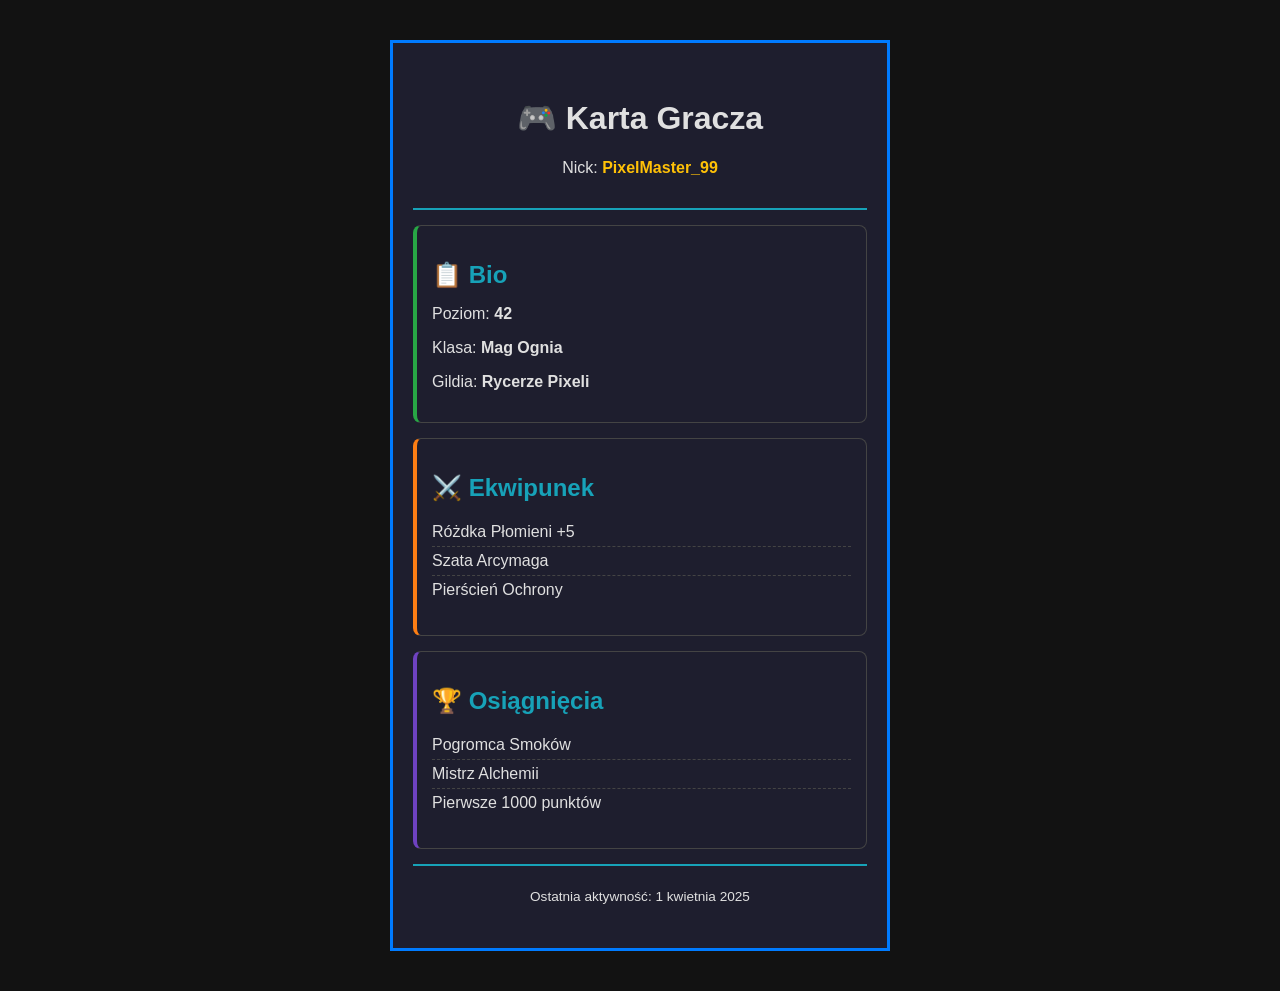
<file: lekcja3/index.html>
<!DOCTYPE html>
<html lang="pl">
<head>
  <meta charset="UTF-8">
  <meta name="viewport" content="width=device-width, initial-scale=1.0">
  <title>Karta Gracza</title>
  <link rel="stylesheet" href="style.css">
</head>
<body>
  <main class="player-card">
    <!-- TODO: dodaj sekcje karty gracza -->
     <header class="card-header">
      <h1>🎮 Karta Gracza</h1>
      <p>Nick: <span class="highlight"> PixelMaster_99</span></p>
    </header>
    <section class="card-section bio">
      <h2>📋 Bio</h2>
      <p>Poziom: <strong>42</strong></p>
      <p>Klasa: <strong>Mag Ognia</strong></p>
      <p>Gildia: <strong>Rycerze Pixeli</strong></p>
    </section>
    </section>
    <section class="card-section equipment">
      <h2>⚔️ Ekwipunek</h2>
      <ul>
        <li>Różdka Płomieni +5</li>
        <li>Szata Arcymaga</li>
        <li>Pierścień Ochrony</li>
      </ul>
    </section>
  </section>
  <section class="card-section achievements">
    <h2>🏆 Osiągnięcia</h2>
    <ul>
      <li>Pogromca Smoków</li>
      <li>Mistrz Alchemii</li>
      <li>Pierwsze 1000 punktów</li>
    </ul>
  </section>
  <footer class="card-footer">
    <p>Ostatnia aktywność: <time datetime="2025-04-01">1 kwietnia 2025</time></p>
  </footer>
  </main>
</body>
</html>
</file>
<file: lekcja3/style.css>
/* === Reset i zmienne === */
:root {
  --color-primary: #007bff;
  --color-accent: #17a2b8;
  --color-highlight: #ffc107;
  --color-bg: #1e1e2e;
  --color-text: #e0e0e0;
  --color-border: #444;
}

body {
  margin: 0;
  padding: 0;
  font-family: 'Segoe UI', Tahoma, Geneva, Verdana, sans-serif;
  background-color: #121212;
  color: var(--color-text);
}

/* TODO: stylowanie karty gracza */
.player-card {
  max-width: 500px;
  margin: 40px auto; 
  padding: 20px; 
  border: 3px solid var(--color-primary);
  background-color: var(--color-bg);
}

*, *::before, *::after {
  box-sizing: border-box;
}

.card-header {
  padding: 15px;
  margin-bottom: 15px;
  border-bottom: 2px solid var(--color-accent);
  text-align: center;
}

.card-section {
  padding: 15px;
  margin-bottom: 15px;
  border: 1px solid var(--color-border);
  border-radius: 8px;
}

.card-footer {
  padding: 10px;
  margin-top: 15px;
  border-top: 2px solid var(--color-accent);
  text-align: center;
  font-size: 0.85em;
}

.highlight {
  color: var(--color-highlight);
  font-weight: bold;
}

.card-section h2 {
  margin-bottom: 10px;
  color: var(--color-accent);
}

.bio {
  border-left: 4px solid #28a745;
}

.equipment {
  border-left: 4px solid #fd7e14;
}

.achievements {
  border-left: 4px solid #6f42c1;
}

.card-section ul {
  list-style: none;
  padding-left: 0;
}

.card-section li {
  padding: 5px 0;
  border-bottom: 1px dashed var(--color-border);
}

.card-section li:last-child {
  border-bottom: none;
}
</file>
